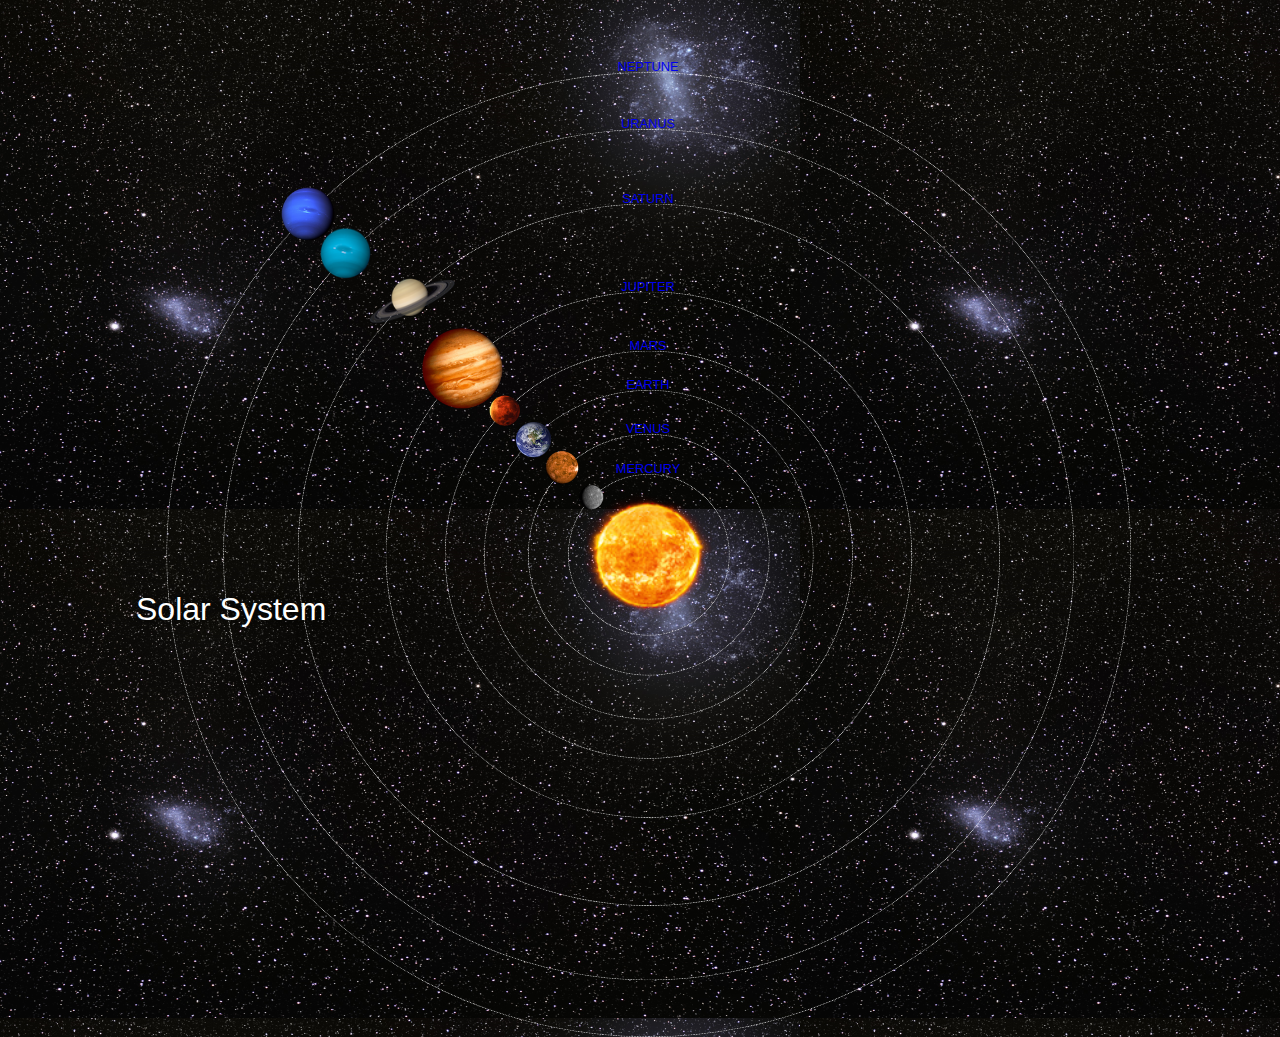
<file: index.html>
<!DOCTYPE html>
<html>
    <head>
          <title>Solar System</title>
          <link rel="stylesheet" href="style.css"/>

    </head>
    <body>
         <div id="container">
            <h1>Solar System</h1>
           <a href="sun.html" ><img src="images/sun.png" id="sun"/></a>

            <div id="neptune-orbit">
               <a href="neptune.html"> <img src="images/neptune.png" id="neptune"/></a>
            </div>
           <div id="neptune-label" class="label-box">
            <a href="neptune.html">NEPTUNE</a>
           </div>
           <div id="uranus-orbit">
            <a href="uranus.html"> <img src="images/uranus.png" id="uranus"/></a>
         </div>
        <div id="uranus-label" class="label-box">
         <a href="uranus.html">URANUS</a>
        </div>
        <div id="saturn-orbit">
            <a href="saturn.html"> <img src="images/saturn.png" id="saturn"/></a>
         </div>
        <div id="saturn-label" class="label-box">
         <a href="saturn.html">SATURN</a>
        </div>
        <div id="jupiter-orbit">
            <a href="jupiter.html"> <img src="images/jupiter.png" id="jupiter"/></a>
         </div>
        <div id="jupiter-label" class="label-box">
         <a href="jupiter.html">JUPITER</a>
        </div>
        <div id="mars-orbit">
            <a href="mars.html"> <img src="images/mars.png" id="mars"/></a>
         </div>
        <div id="mars-label" class="label-box">
         <a href="mars.html">MARS</a>
        </div>
        <div id="earth-orbit">
            <a href="earth.html"> <img src="images/earth.png" id="earth"/></a>
         </div>
        <div id="earth-label" class="label-box">
         <a href="earth.html">EARTH</a>
        </div>
        <div id="venus-orbit">
            <a href="venus.html"> <img src="images/venus.png" id="venus"/></a>
         </div>
        <div id="venus-label" class="label-box">
         <a href="venus.html">VENUS</a>
        </div>
        <div id="mercury-orbit">
            <a href="mercury.html"> <img src="images/mercury.png" id="mercury"/></a>
         </div>
        <div id="mercury-label" class="label-box">
         <a href="mercury.html">MERCURY</a>
        </div>
         </div>
    </body>
</html>
</file>
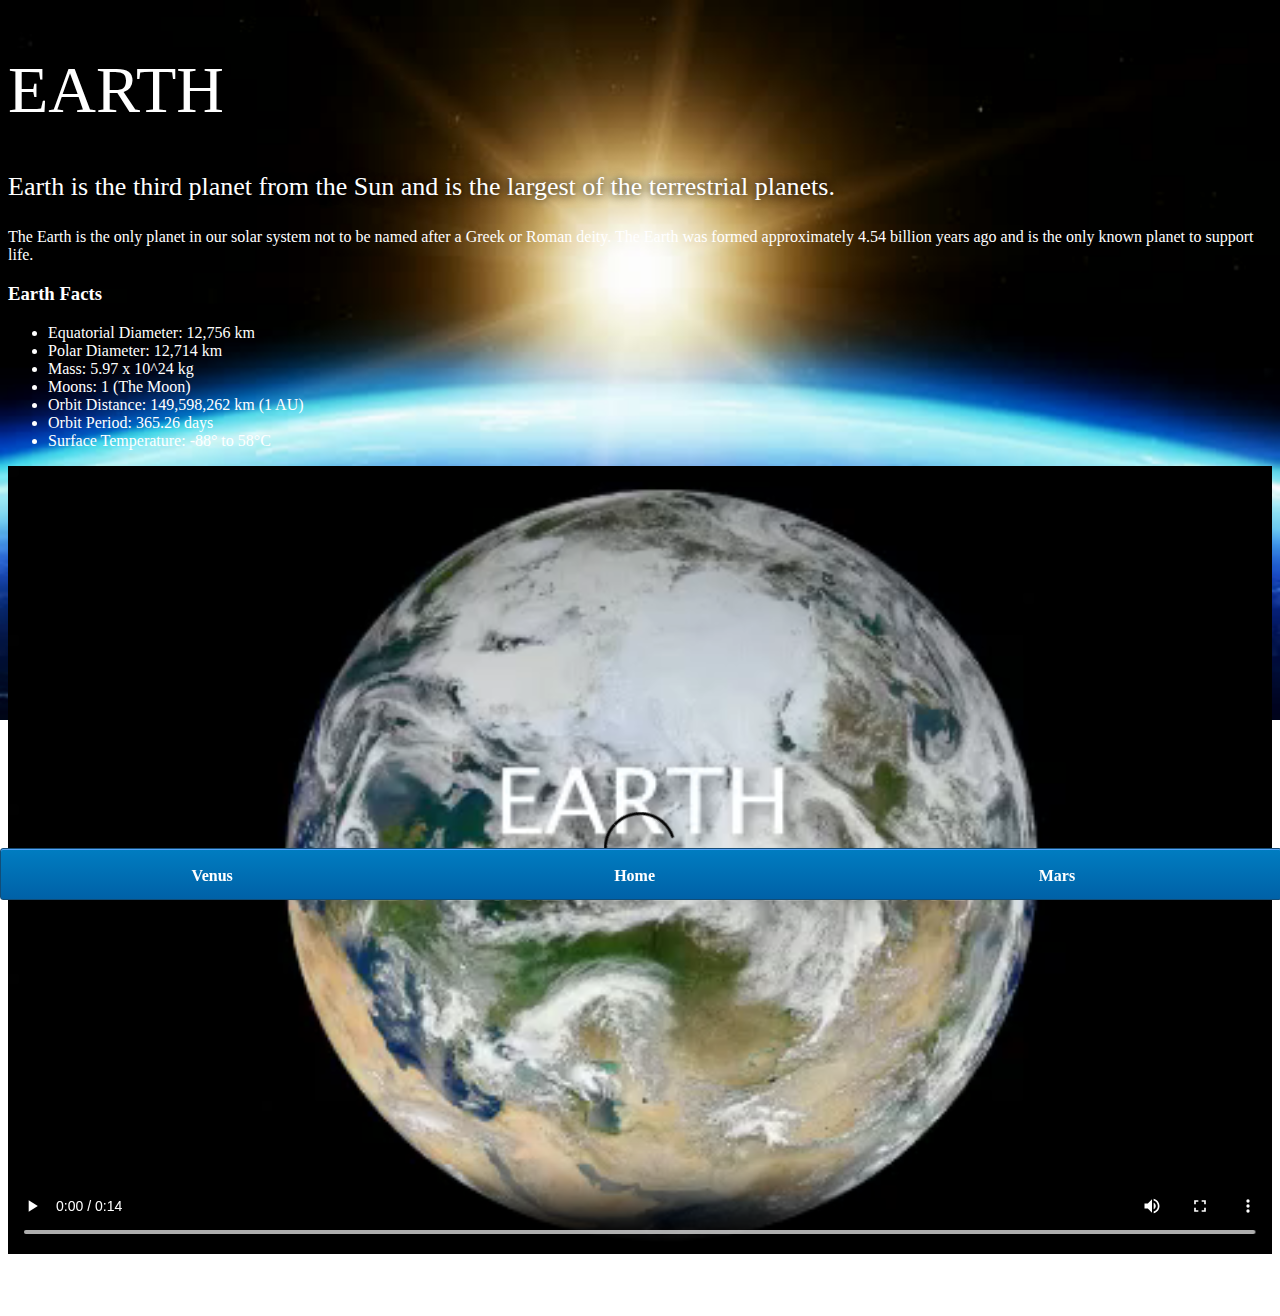
<file: earth.html>
<!DOCTYPE html>
<html>
    <head>
        <title>Solar System</title>
        <link rel="stylesheet" href="style-pages.css"/>
    </head>
    <body>
        <div id="main">
            <div id="content">
                <h1>Earth</h1>
                <p class="intro">
                    Earth is the third planet from the Sun and is the largest of the terrestrial planets. 
                </p>             

                <p>
                    The Earth is the only planet in our solar system not to be named after a Greek or Roman deity. The Earth was formed approximately 4.54 billion years ago and is the only known planet to support life.
                </p>

                <h3>Earth Facts</h3>
                <ul>
                    <li>Equatorial Diameter:	12,756 km</li>
                    <li>Polar Diameter:	12,714 km</li>
                    <li>Mass:	5.97 x 10^24 kg</li>
                    <li>Moons:	1 (The Moon)</li>
                    <li>Orbit Distance:	149,598,262 km (1 AU)</li>
                    <li>Orbit Period:	365.26 days</li>
                    <li>Surface Temperature:	-88&deg; to 58&deg;C</li>
                </ul>
                <video id="video" controls>
                    <source src="videos/earth-video.mp4" type="video/mp4">
                </video>

              
               
                 

            </div>
            <div id="tabs-bottom">
                <a href="venus.html">Venus</a>
                <a href="index.html">Home</a>
                <a href="mars.html">Mars</a>

            </div>
        </div>
    </body>
</html>
</file>
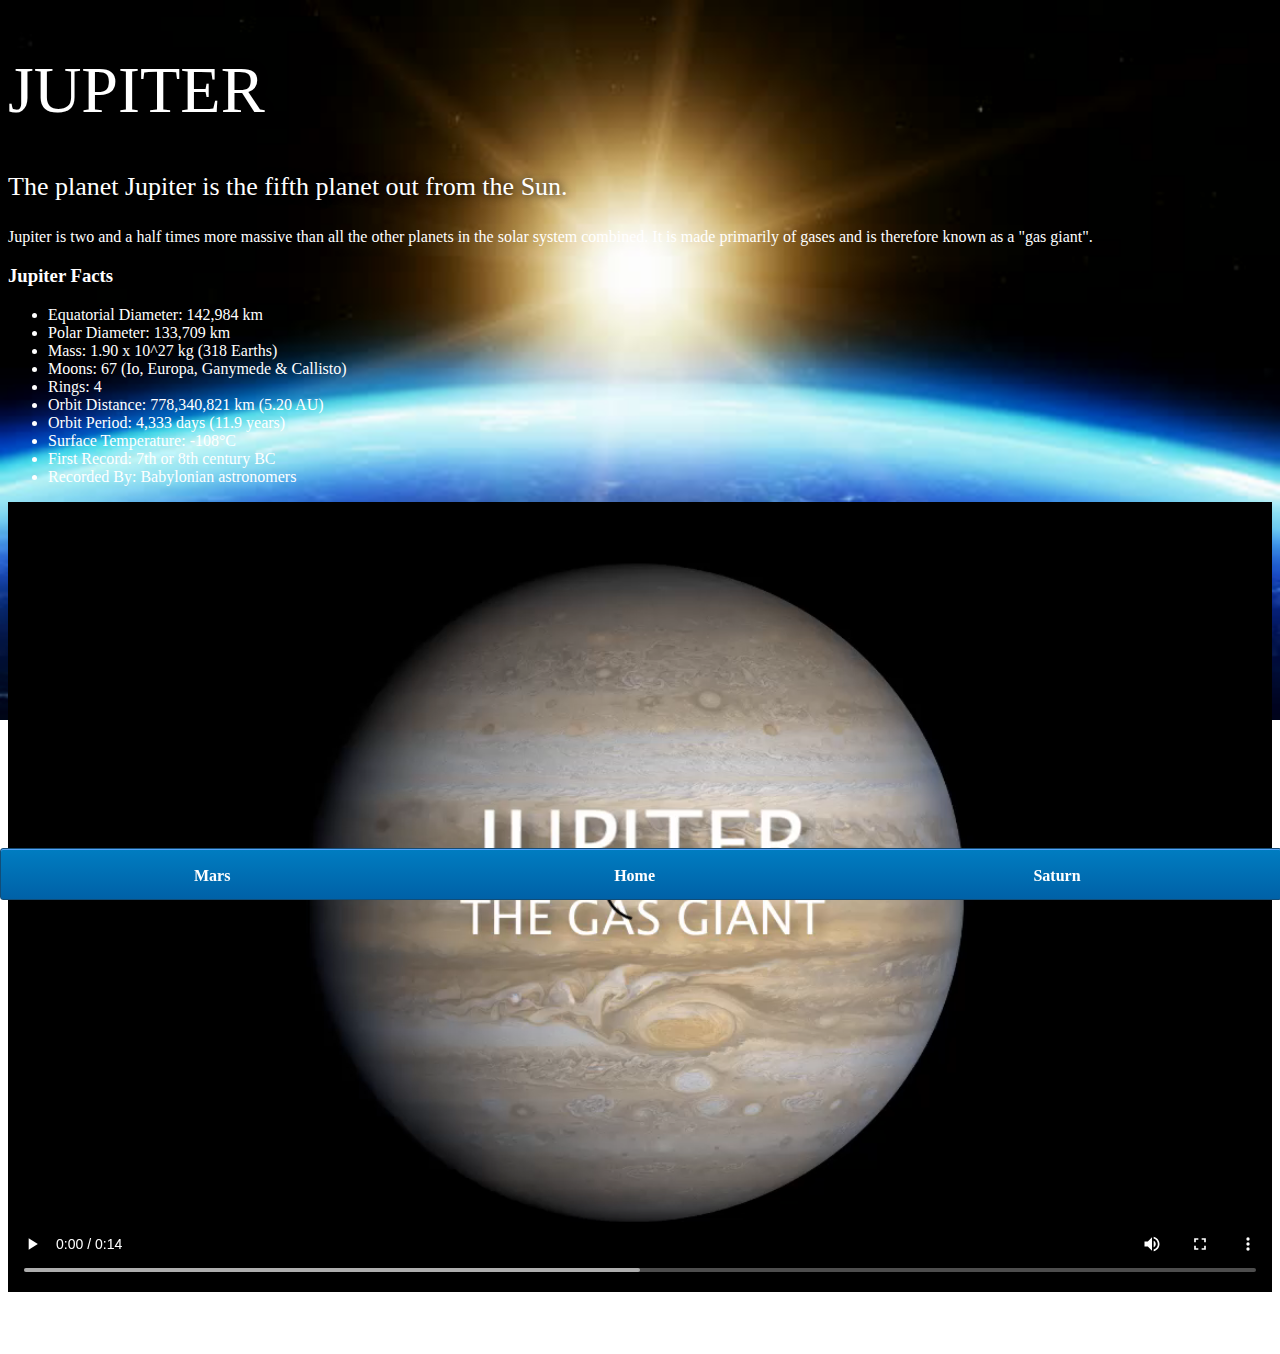
<file: jupiter.html>
<!DOCTYPE html>
<html>
    <head>
        <title>Solar System</title>
        <link rel="stylesheet" href="style-pages.css"/>
    </head>
    <body>
        <div id="main">
            <div id="content">
                <h1>Jupiter</h1>
                <p class="intro">
                    The planet Jupiter is the fifth planet out from the Sun.
                </p>             

                <p>
                    Jupiter is two and a half times more massive than all the other planets in the solar system combined. It is made primarily of gases and is therefore known as a "gas giant".
                </p>

                <h3>Jupiter Facts</h3>
                <ul>
                    <li>Equatorial Diameter:	142,984 km</li>
                    <li>Polar Diameter:	133,709 km</li>
                    <li>Mass:	1.90 x 10^27 kg (318 Earths)</li>
                    <li>Moons:	67 (Io, Europa, Ganymede & Callisto)</li>
                    <li>Rings:	4</li>
                    <li>Orbit Distance:	778,340,821 km (5.20 AU)</li>
                    <li>Orbit Period:	4,333 days (11.9 years)</li>
                    <li>Surface Temperature:	-108&deg;C</li>
                    <li>First Record:	7th or 8th century BC</li>
                    <li>Recorded By:	Babylonian astronomers</li>
                </ul>
                <video id="video" controls>
                    <source src="videos/jupiter-video.mp4" type="video/mp4">
                </video>

              
               
                 

            </div>
            <div id="tabs-bottom">
                <a href="mars.html">Mars</a>
                <a href="index.html">Home</a>
                <a href="saturn.html">Saturn</a>

            </div>
        </div>
    </body>
</html>
</file>
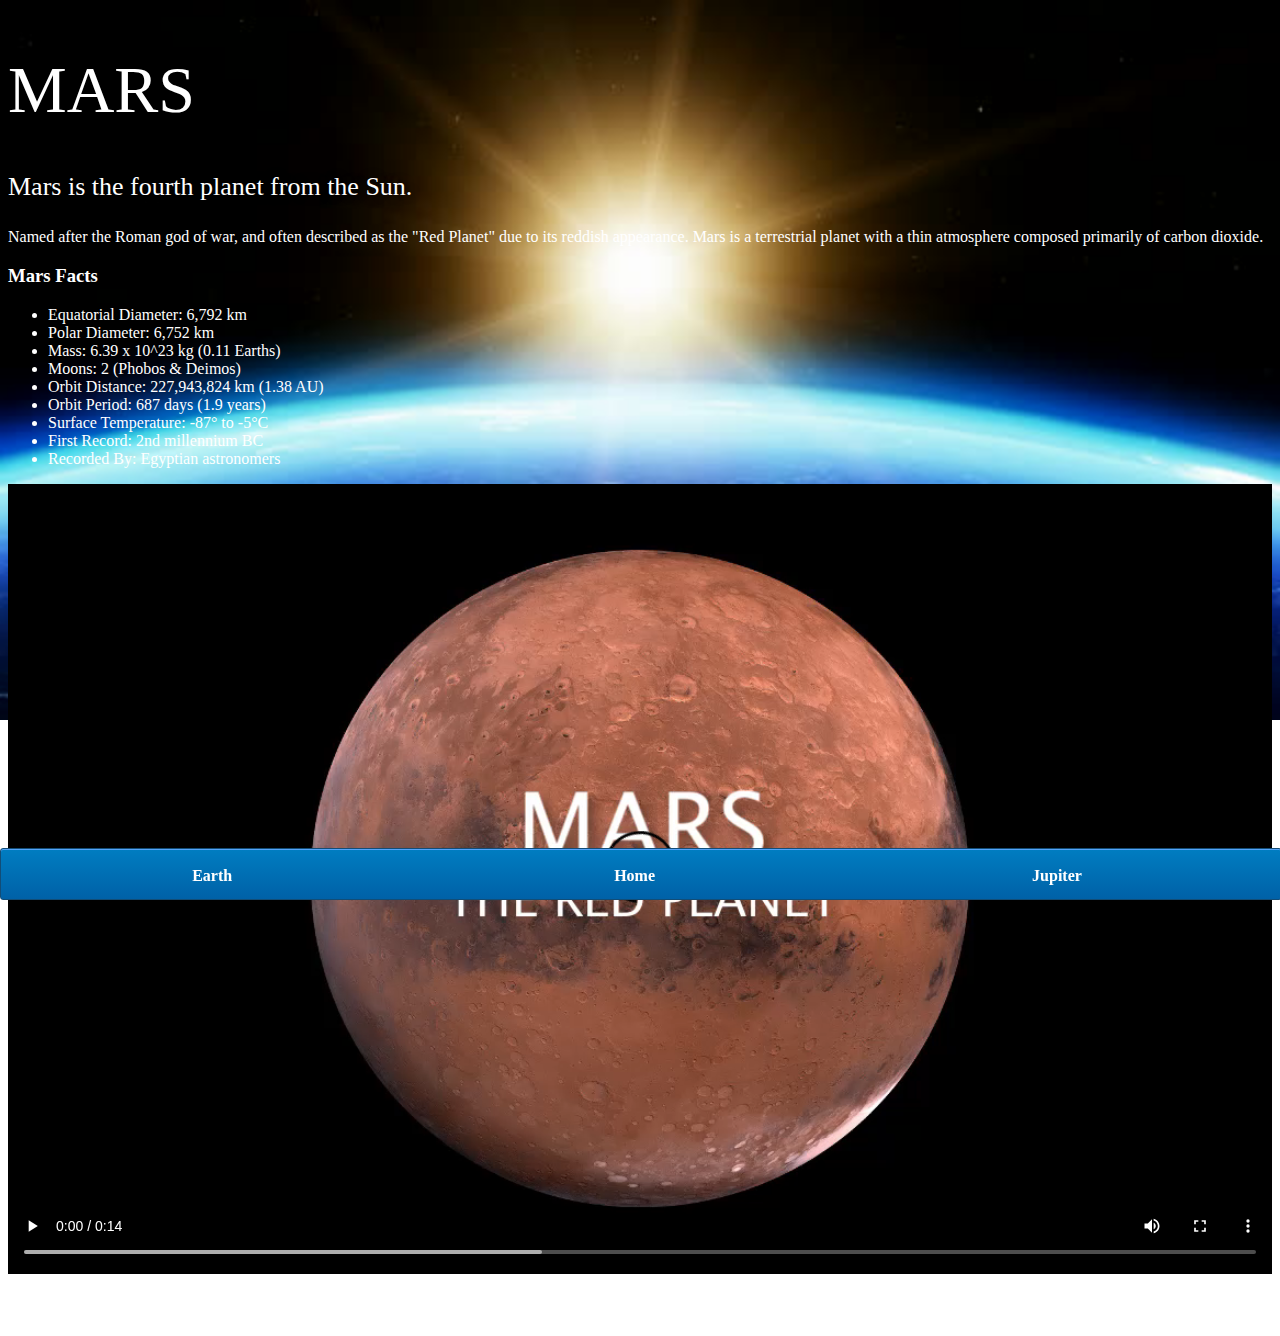
<file: mars.html>
<!DOCTYPE html>
<html>
    <head>
        <title>Solar System</title>
        <link rel="stylesheet" href="style-pages.css"/>
    </head>
    <body>
        <div id="main">
            <div id="content">
                <h1>Mars</h1>
                <p class="intro">
                    Mars is the fourth planet from the Sun.  
                </p>             

                <p>
                    Named after the Roman god of war, and often described as the "Red Planet" due to its reddish appearance. Mars is a terrestrial planet with a thin atmosphere composed primarily of carbon dioxide.
                </p>

                <h3>Mars Facts</h3>
                <ul>
                    <li>Equatorial Diameter:	6,792 km</li>
                    <li>Polar Diameter:	6,752 km</li>
                    <li>Mass:	6.39 x 10^23 kg (0.11 Earths)</li>
                    <li>Moons:	2 (Phobos & Deimos)</li>
                    <li>Orbit Distance:	227,943,824 km (1.38 AU)</li>
                    <li>Orbit Period:	687 days (1.9 years)</li>
                    <li>Surface Temperature:	-87&deg; to -5&deg;C</li>
                    <li>First Record:	2nd millennium BC</li>
                    <li>Recorded By:	Egyptian astronomers</li>
                </ul>
                <video id="video" controls>
                    <source src="videos/mars-video.mp4" type="video/mp4">
                </video>

              
               
                 

            </div>
            <div id="tabs-bottom">
                <a href="earth.html">Earth</a>
                <a href="index.html">Home</a>
                <a href="jupiter.html">Jupiter</a>

            </div>
        </div>
    </body>
</html>
</file>
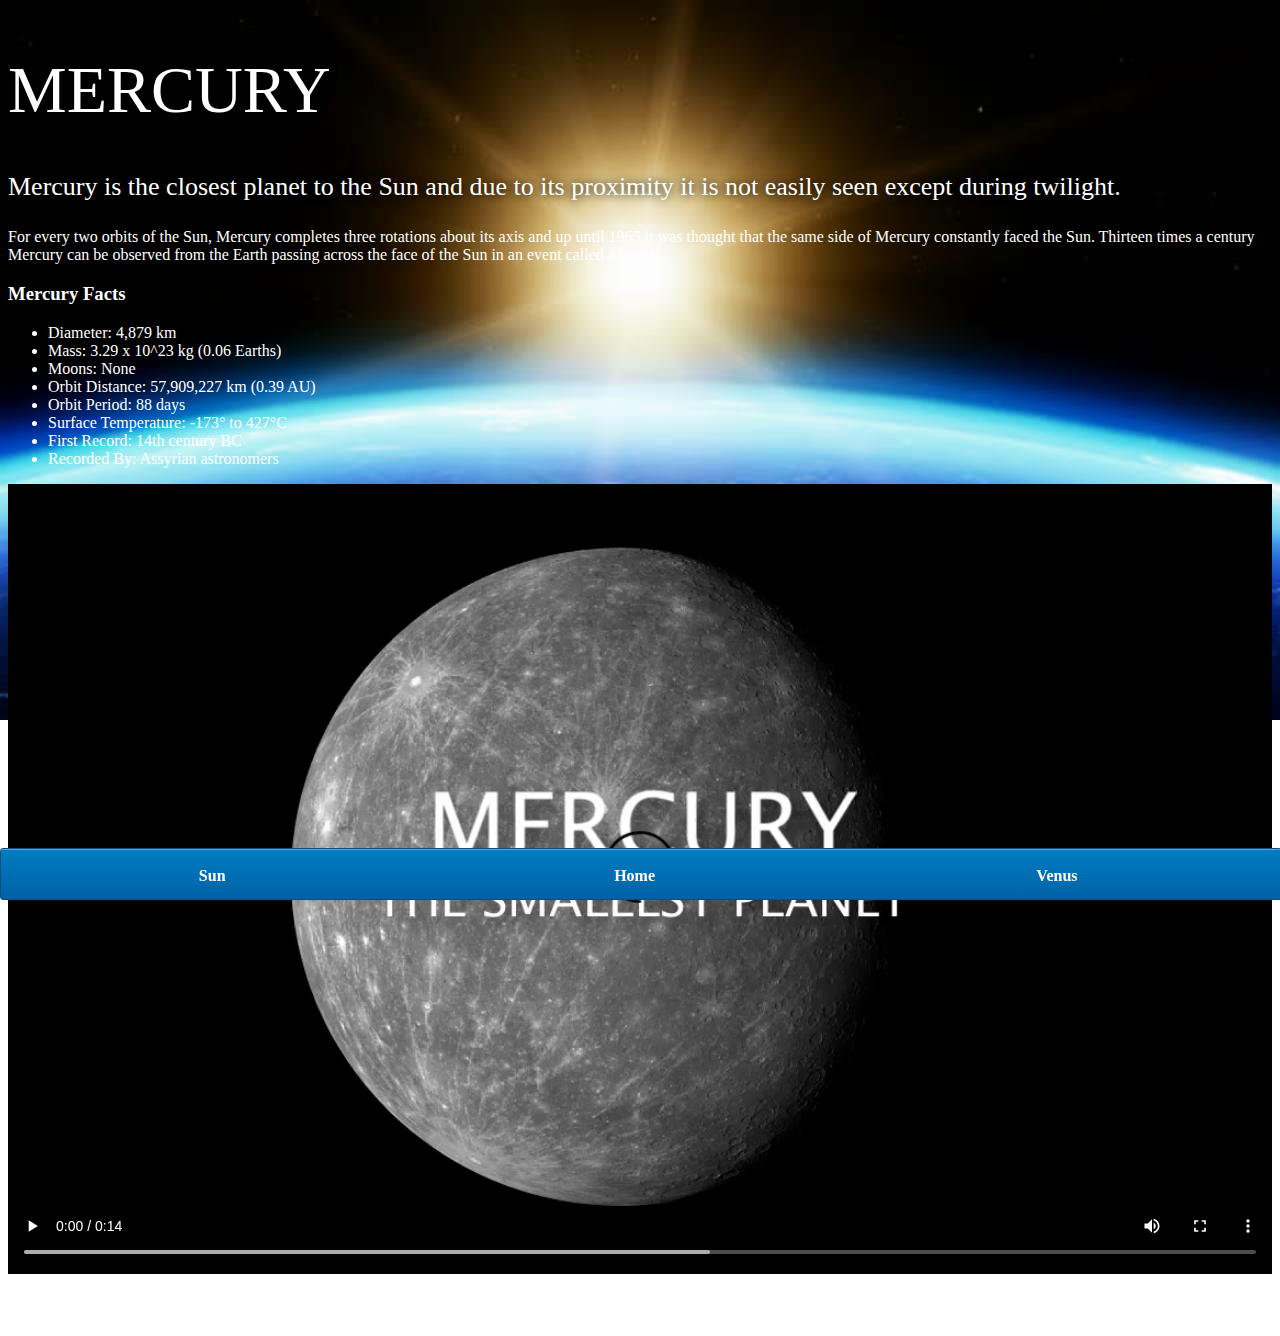
<file: mercury.html>
<!DOCTYPE html>
<html>
    <head>
        <title>Solar System</title>
        <link rel="stylesheet" href="style-pages.css"/>
    </head>
    <body>
        <div id="main">
            <div id="content">
                <h1>Mercury</h1>
                <p class="intro">
                    Mercury is the closest planet to the Sun and due to its proximity it is not easily seen except during twilight. 
                </p>             

                <p>
                    For every two orbits of the Sun, Mercury completes three rotations about its axis and up until 1965 it was thought that the same side of Mercury constantly faced the Sun. Thirteen times a century Mercury can be observed from the Earth passing across the face of the Sun in an event called a transit.
                </p>

                <h3>Mercury Facts</h3>
                <ul>
                    <li>Diameter:	4,879 km</li>
                    <li>Mass:	3.29 x 10^23 kg (0.06 Earths)</li>
                    <li>Moons:	None</li>
                    <li>Orbit Distance:	57,909,227 km (0.39 AU)</li>
                    <li>Orbit Period:	88 days</li>
                    <li>Surface Temperature:	-173&deg; to 427&deg;C</li>
                    <li>First Record:	14th century BC</li>
                    <li>Recorded By:	Assyrian astronomers</li>
                </ul>
                <video id="video" controls>
                    <source src="videos/mercury-video.mp4" type="video/mp4">
                </video>
              
               
                 

            </div>
            <div id="tabs-bottom">
                <a href="sun.html">Sun</a>
                <a href="index.html">Home</a>
                <a href="venus.html">Venus</a>

            </div>
        </div>
    </body>
</html>
</file>
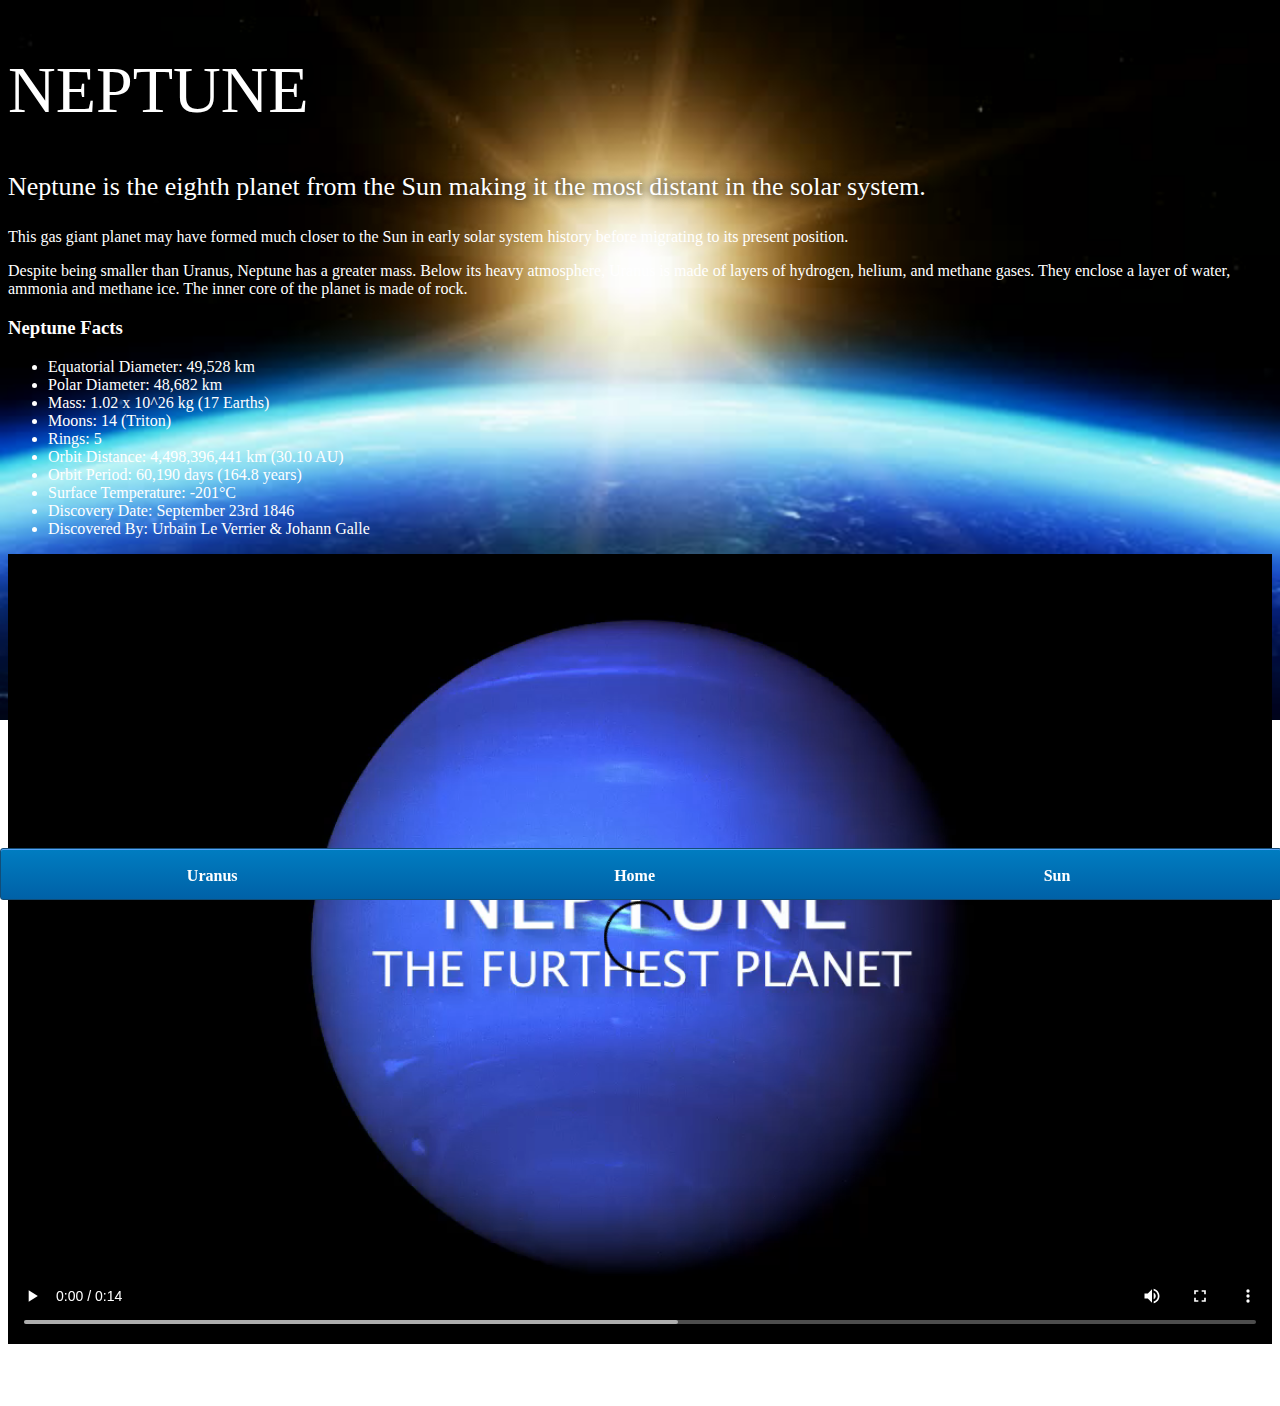
<file: neptune.html>
<!DOCTYPE html>
<html>
    <head>
        <title>Solar System</title>
        <link rel="stylesheet" href="style-pages.css"/>
    </head>
    <body>
        <div id="main">
            <div id="content">
                <h1>Neptune</h1>
                <p class="intro">
                    Neptune is the eighth planet from the Sun making it the most distant in the solar system. 
                </p>             
                <p>
                    This gas giant planet may have formed much closer to the Sun in early solar system history before migrating to its present position.</p>

                <p>Despite being smaller than Uranus, Neptune has a greater mass. Below its heavy atmosphere, Uranus is made of layers of hydrogen, helium, and methane gases. They enclose a layer of water, ammonia and methane ice. The inner core of the planet is made of rock.</p>

                <h3>Neptune Facts</h3>
                <ul>
                    <li>Equatorial Diameter:	49,528 km</li>
                    <li>Polar Diameter:	48,682 km</li>
                    <li>Mass:	1.02 x 10^26 kg (17 Earths)</li>
                    <li>Moons:	14 (Triton)</li>
                    <li>Rings:	5</li>
                    <li>Orbit Distance:	4,498,396,441 km (30.10 AU)</li>
                    <li>Orbit Period:	60,190 days (164.8 years)</li>
                    <li>Surface Temperature:	-201&deg;C</li>
                    <li>Discovery Date:	September 23rd 1846</li>
                    <li>Discovered By:	Urbain Le Verrier & Johann Galle</li>
                </ul>

                <video id="video" controls>
                    <source src="videos/neptune-video.mp4" type="video/mp4">
                </video>
              
               
                 

            </div>
            <div id="tabs-bottom">
              
                <a href="uranus.html">Uranus</a>
                <a href="index.html">Home</a>
                <a href="sun.html">Sun</a>
            </div>
        </div>
    </body>
</html>
</file>
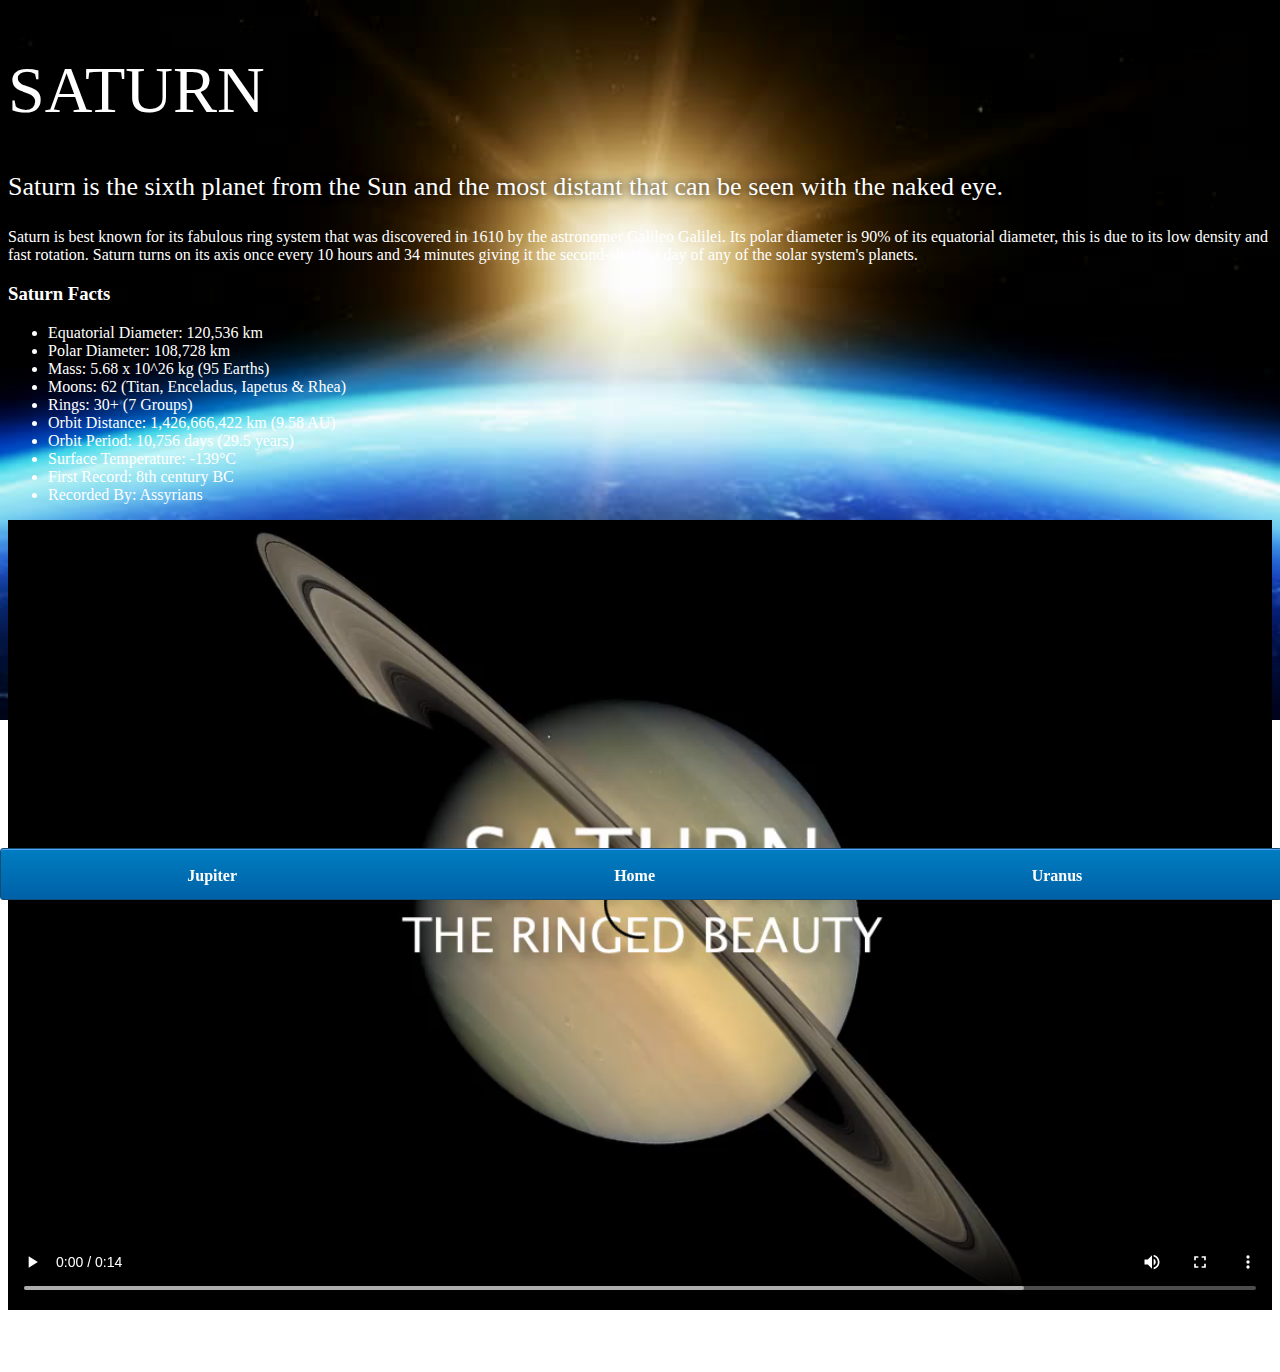
<file: saturn.html>
<!DOCTYPE html>
<html>
    <head>
        <title>Solar System</title>
        <link rel="stylesheet" href="style-pages.css"/>
    </head>
    <body>
        <div id="main">
            <div id="content">

                <h1>Saturn</h1>
                <p class="intro">
                    Saturn is the sixth planet from the Sun and the most distant that can be seen with the naked eye.
                </p>             

                <p>
                    Saturn is best known for its fabulous ring system that was discovered in 1610 by the astronomer Galileo Galilei. Its polar diameter is 90% of its equatorial diameter, this is due to its low density and fast rotation. Saturn turns on its axis once every 10 hours and 34 minutes giving it the second-shortest day of any of the solar system's planets.
                </p>

                <h3>Saturn Facts</h3>
                <ul>
                    <li>Equatorial Diameter:	120,536 km</li>
                    <li>Polar Diameter:	108,728 km</li>
                    <li>Mass:	5.68 x 10^26 kg (95 Earths)</li>
                    <li>Moons:	62 (Titan, Enceladus, Iapetus & Rhea)</li>
                    <li>Rings:	30+ (7 Groups)</li>
                    <li>Orbit Distance:	1,426,666,422 km (9.58 AU)</li>
                    <li>Orbit Period:	10,756 days (29.5 years)</li>
                    <li>Surface Temperature:	-139&deg;C</li>
                    <li>First Record:	8th century BC</li>
                    <li>Recorded By:	Assyrians</li>
                </ul>
                <video id="video" controls>
                    <source src="videos/saturn-video.mp4" type="video/mp4">
                </video>

               
                 

            </div>
            <div id="tabs-bottom">
              
                <a href="jupiter.html">Jupiter</a>
                <a href="index.html">Home</a>
                <a href="uranus.html">Uranus</a>
            </div>
        </div>
    </body>
</html>
</file>
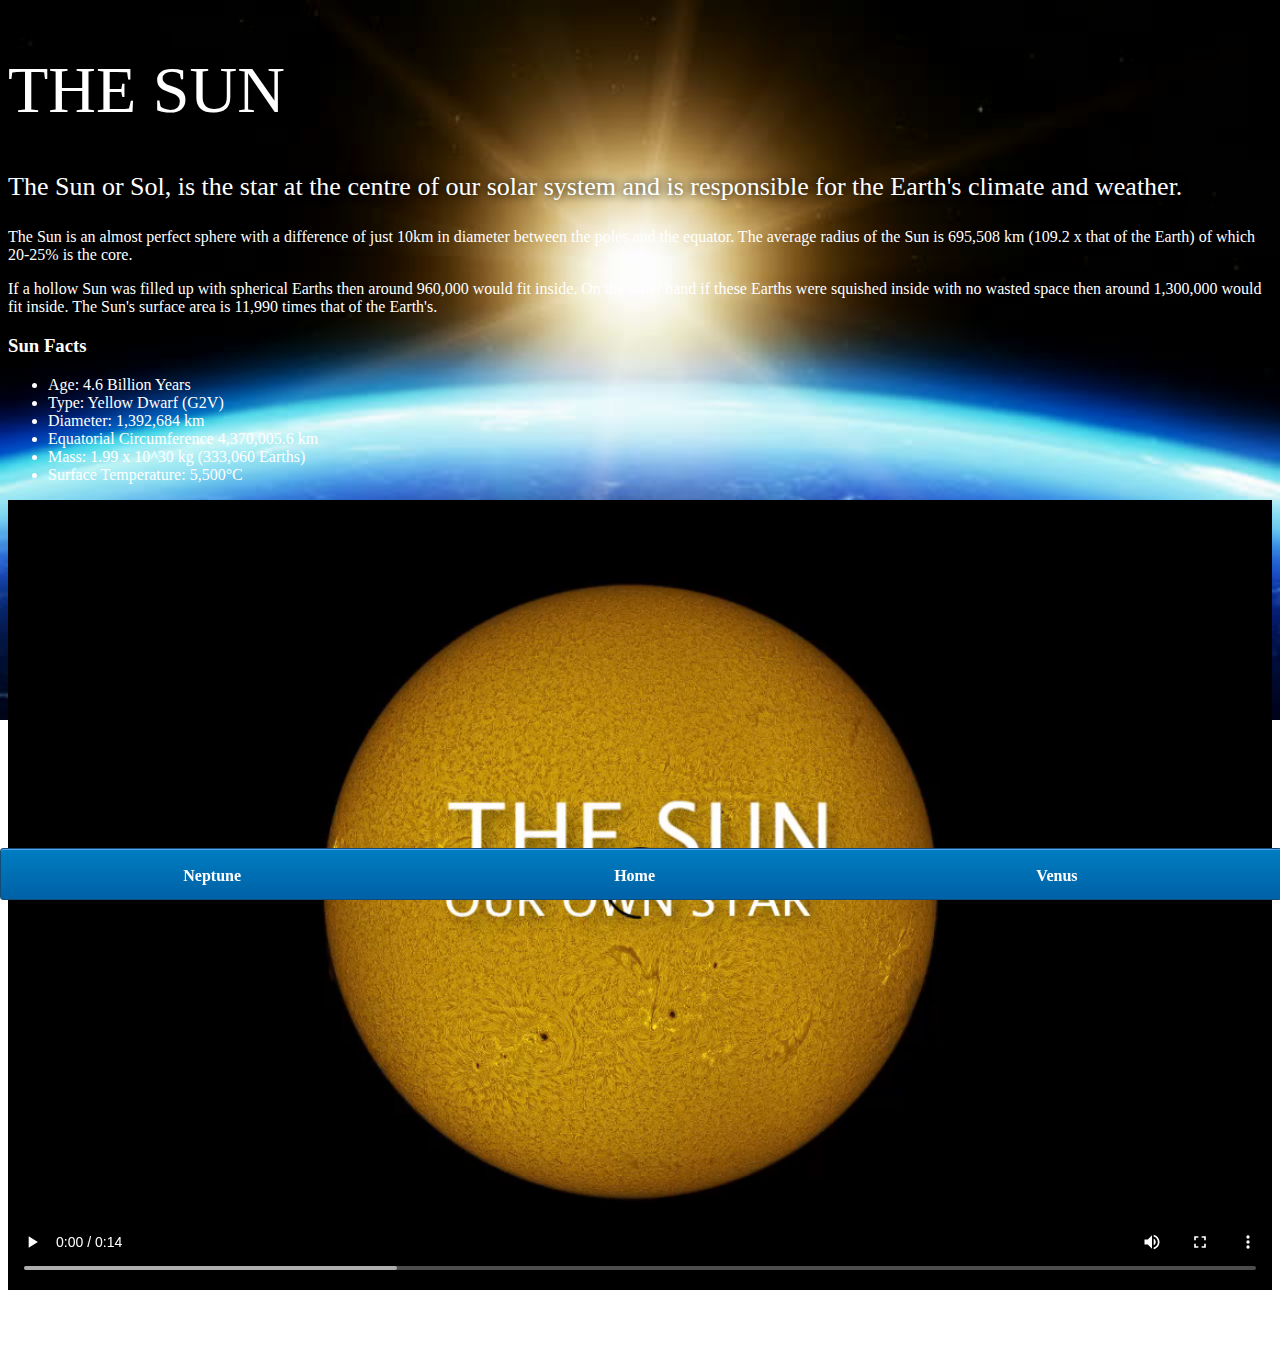
<file: sun.html>
<!DOCTYPE html>
<html>
    <head>
          <title>Solar System</title>
          <link rel="stylesheet" href="style-pages.css"/>

    </head>
    <body>
         <div id="main">
              <div id="content">
                <h1>The Sun</h1>
                <p class="intro">
                    The Sun or Sol, is the star at the centre of our solar system and is responsible for the Earth's climate and weather. 
                </p>             

                <p>
                    The Sun is an almost perfect sphere with a difference of just 10km in diameter between the poles and the equator. The average radius of the Sun is 695,508 km (109.2 x that of the Earth) of which 20-25% is the core.
                </p>
                <p>
                    If a hollow Sun was filled up with spherical Earths then around 960,000 would fit inside. On the other hand if these Earths were squished inside with no wasted space then around 1,300,000 would fit inside. The Sun's surface area is 11,990 times that of the Earth's.
                </p>

                <h3>Sun Facts</h3>
                <ul>
                    <li>Age:	4.6 Billion Years</li>
                    <li>Type:	Yellow Dwarf (G2V)</li>
                    <li>Diameter:	1,392,684 km</li>
                    <li>Equatorial Circumference	4,370,005.6 km</li>
                    <li>Mass:	1.99 x 10^30 kg (333,060 Earths)</li>
                    <li>Surface Temperature:	5,500°C</li>
        
                </ul>
                  <video id="video" controls>
                    <source src="videos/sun-video.mp4" type="video/mp4">
                  </video>
              </div>
              <div id="tabs-bottom">

                <a href="neptune.html">Neptune</a>
                <a href="index.html">Home</a>
                <a href="venus.html">Venus</a>
                

              </div>


         </div>
        
    </body>
</html>
</file>
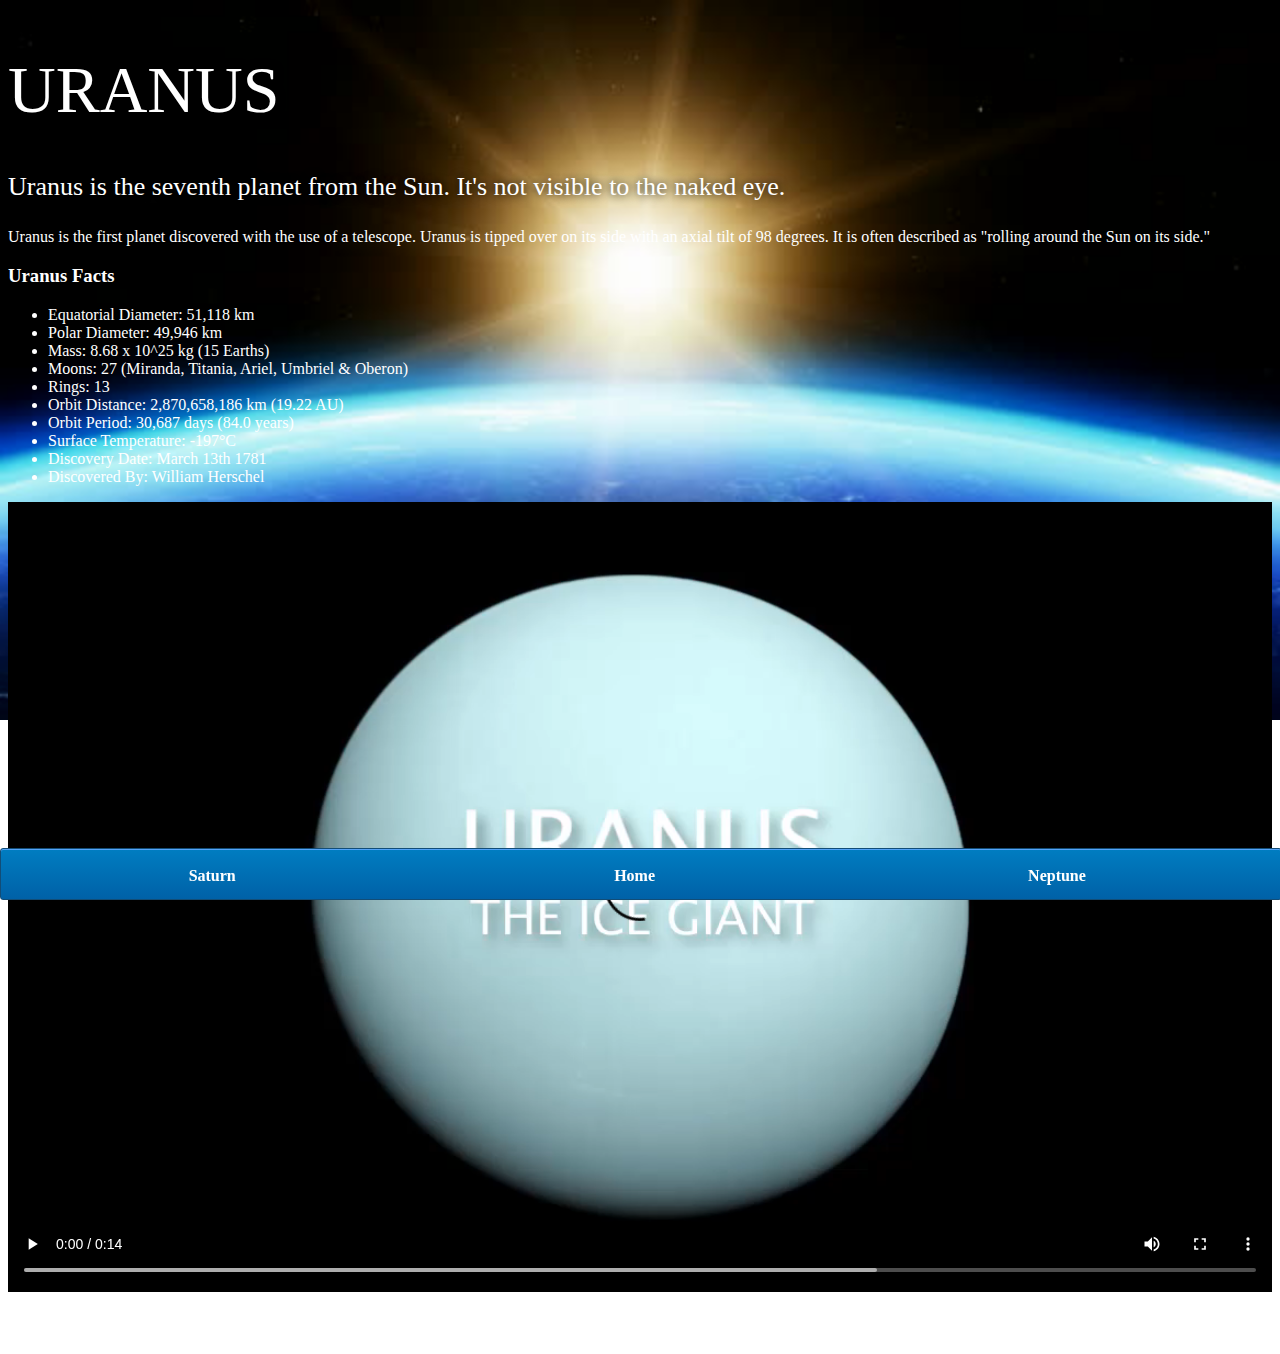
<file: uranus.html>
<!DOCTYPE html>
<html>
    <head>
        <title>Solar System</title>
        <link rel="stylesheet" href="style-pages.css"/>
    </head>
    <body>
        <div id="main">
            <div id="content">

                <h1>Uranus</h1>
                <p class="intro">
                    Uranus is the seventh planet from the Sun. It's not visible to the naked eye.
                </p>             

                <p>
                    Uranus is the first planet discovered with the use of a telescope. Uranus is tipped over on its side with an axial tilt of 98 degrees. It is often described as "rolling around the Sun on its side."
                </p>

                <h3>Uranus Facts</h3>
                <ul>
                    <li>Equatorial Diameter:	51,118 km</li>
                    <li>Polar Diameter:	49,946 km</li>
                    <li>Mass:	8.68 x 10^25 kg (15 Earths)</li>
                    <li>Moons:	27 (Miranda, Titania, Ariel, Umbriel & Oberon)</li>
                    <li>Rings:	13</li>
                    <li>Orbit Distance:	2,870,658,186 km (19.22 AU)</li>
                    <li>Orbit Period:	30,687 days (84.0 years)</li>
                    <li>Surface Temperature:	-197&deg;C</li>
                    <li>Discovery Date:	March 13th 1781</li>
                    <li>Discovered By:	William Herschel</li>
                </ul>
                <video id="video" controls>
                    <source src="videos/uranus-video.mp4" type="video/mp4">
                </video>

               
                 

            </div>
            <div id="tabs-bottom">
              
                <a href="saturn.html">Saturn</a>
                <a href="index.html">Home</a>
                <a href="neptune.html">Neptune</a>
            </div>
        </div>
    </body>
</html>
</file>
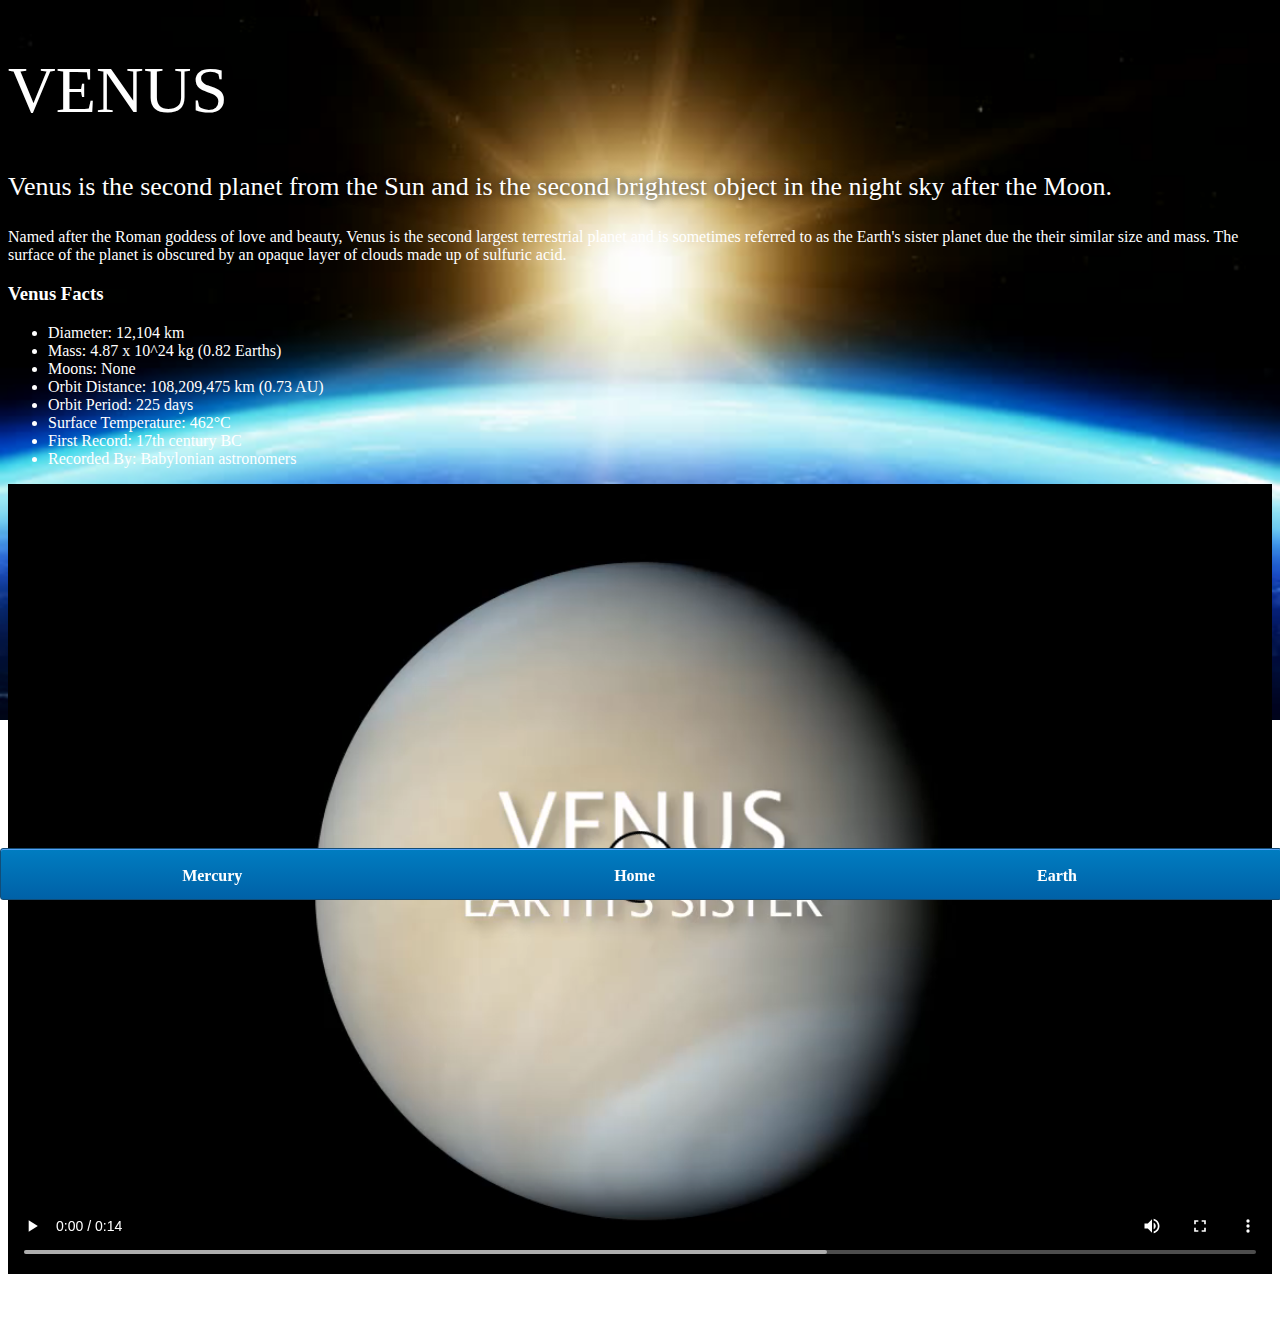
<file: venus.html>
<!DOCTYPE html>
<html>
    <head>
        <title>Solar System</title>
        <link rel="stylesheet" href="style-pages.css"/>
    </head>
    <body>
        <div id="main">
            <div id="content">
                <h1>Venus</h1>
                <p class="intro">
                    Venus is the second planet from the Sun and is the second brightest object in the night sky after the Moon. 
                </p>             

                <p>
                    Named after the Roman goddess of love and beauty, Venus is the second largest terrestrial planet and is sometimes referred to as the Earth's sister planet due the their similar size and mass. The surface of the planet is obscured by an opaque layer of clouds made up of sulfuric acid.
                </p>

                <h3>Venus Facts</h3>
                <ul>
                    <li>Diameter:	12,104 km</li>
                    <li>Mass:	4.87 x 10^24 kg (0.82 Earths)</li>
                    <li>Moons:	None</li>
                    <li>Orbit Distance:	108,209,475 km (0.73 AU)</li>
                    <li>Orbit Period:	225 days</li>
                    <li>Surface Temperature:	462&deg;C</li>
                    <li>First Record:	17th century BC</li>
                    <li>Recorded By:	Babylonian astronomers</li>
                </ul>
                <video id="video" controls>
                    <source src="videos/venus-video.mp4" type="video/mp4">
                </video>

              
               
                 

            </div>
            <div id="tabs-bottom">
                <a href="mercury.html">Mercury</a>
                <a href="index.html">Home</a>
                <a href="earth.html">Earth</a>

            </div>
        </div>
    </body>
</html>
</file>
<file: style.css>
body{

    width: 100%;
    height: 100%;
    background: url('images/space.png');
    overflow: hidden;
}

h1{
    font-family: sans-serif;
    font-weight: 100;
    font-size: 40px;
    text-shadow: 0 0 10px #000000;
    color: white;
}

/*=====================================SUN========================================*/

#sun{
    position: absolute;
    z-index: 1000;
    width: 160px;
    bottom: 10px;
    left: 50%;
    margin-left: -80px;
}

/*===================================NEPTUNE========================================*/

#neptune{
    width: 66px;
    height: 66px;
    margin: 143px;
    z-index: 1000;
    animation: spin-right 8s linear infinite;
    -webkit-animation: spin-right 8s linear infinite;

}

#neptune-orbit{
       position: absolute;
       width: 1204px;
       height: 1204px;
       bottom: -512px;
       left: 50%;
       margin-left: -602px;
       border: 1px dotted white;
       border-radius: 50%;
       animation: spin-left 14s linear infinite;
       -webkit-animation: spin-left 14s linear infinite;
}

#neptune-label{

    bottom: 692px;
}

/*===================================URANUS========================================*/

#uranus{
    width: 66px;
    height: 66px;
    margin: 120px;
    z-index: 1000;
    animation: spin-right 8s linear infinite;
    -webkit-animation: spin-right 8s linear infinite;

}

#uranus-orbit{
       position: absolute;
       width: 1062px;
       height: 1062px;
       bottom: -441px;
       left: 50%;
       margin-left: -531px;
       border: 1px dotted white;
       border-radius: 50%;
       animation: spin-left 15s linear infinite;
       -webkit-animation: spin-left 15s linear infinite;
}

#uranus-label{

    bottom: 620px;
}

/*===================================SATURN========================================*/

#saturn{
    width: 110px;
    margin: 85px;
    z-index: 1000;
    animation: spin-right 13s linear infinite;
    -webkit-animation: spin-right 13s linear infinite;

}

#saturn-orbit{
       position: absolute;
       width: 876px;
       height: 876px;
       bottom: -348px;
       left: 50%;
       margin-left: -438px;
       border: 1px dotted white;
       border-radius: 50%;
       animation: spin-left 13s linear infinite;
       -webkit-animation: spin-left 13s linear infinite;
}

#saturn-label{

    bottom: 527px;
}

/*===================================JUPITER========================================*/

#jupiter{
    width: 100px;
    height: 100px;
    margin: 45px;
    z-index: 1000;
    animation: spin-right 10s linear infinite;
    -webkit-animation: spin-right 10s linear infinite;

}

#jupiter-orbit{
       position: absolute;
       width: 656px;
       height: 656px;
       bottom: -238px;
       left: 50%;
       margin-left: -328px;
       border: 1px dotted white;
       border-radius: 50%;
       animation: spin-left 10s linear infinite;
       -webkit-animation: spin-left 10s linear infinite;
}

#jupiter-label{

    bottom: 417px;
}

/*===================================MARS========================================*/

#mars{
    width: 38px;
    height: 38px;
    margin: 55px;
    z-index: 1000;
    animation: spin-right 3s linear infinite;
    -webkit-animation: spin-right 3s linear infinite;

}

#mars-orbit{
       position: absolute;
       width: 508px;
       height: 508px;
       bottom: -164px;
       left: 50%;
       margin-left: -254px;
       border: 1px dotted white;
       border-radius: 50%;
       animation: spin-left 4s linear infinite;
       -webkit-animation: spin-left 4s linear infinite;
}

#mars-label{

    bottom: 343px;
}

/*===================================EARTH========================================*/

#earth{
    width: 50px;
    height: 50px;
    margin: 36px;
    z-index: 1000;
    animation: spin-right 3s linear infinite;
    -webkit-animation: spin-right 3s linear infinite;

}

#earth-orbit{
       position: absolute;
       width: 410px;
       height: 410px;
       bottom: -115px;
       left: 50%;
       margin-left: -205px;
       border: 1px dotted white;
       border-radius: 50%;
       animation: spin-left 5s linear infinite;
       -webkit-animation: spin-left 5s linear infinite;
}

#earth-label{

    bottom: 294px;
}

/*===================================VENUS========================================*/

#venus{
    width: 50px;
    height: 50px;
    margin: 16px;
    z-index: 1000;

}

#venus-orbit{
       position: absolute;
       width: 300px;
       height: 300px;
       bottom: -60px;
       left: 50%;
       margin-left: -150px;
       border: 1px dotted white;
       border-radius: 50%;
       animation: spin-left 4ss linear infinite;
       -webkit-animation: spin-left 4s linear infinite;
}

#venus-label{

    bottom: 239px;
}

/*===================================MERCURY========================================*/

#mercury{
    width: 40px;
    height: 40px;
    margin: 8px;
    z-index: 1000;

}

#mercury-orbit{
       position: absolute;
       z-index: 1;
       width: 200px;
       height: 200px;
       bottom: -10px;
       left: 50%;
       margin-left: -100px;
       border: 1px dotted white;
       border-radius: 50%;
       animation: spin-left 2s linear infinite;
       -webkit-animation: spin-left 2s linear infinite;
}

#mercury-label{

    bottom: 189px;
}
/*=================================PLEASE REMOVE========================================*/

#container{
    transform: scale(0.8, 0.8) translate( 0,700px);
}


/*=================================LABEL BOX========================================*/

.label-box{
    position: absolute;
    width: 150px;
    left: 50%;
    margin-left: -75px;
    text-align: center;
    color: white;
    font-weight: 100;
    font-family: sans-serif;

}

.label-box a{

    text-decoration: none;
    padding: 0;
    margin: 0;
}

.label-box a:visited{
  color: white;
}

/*===================================ANIMATION========================================*/

@keyframes spin-left{
    100%{
    
            transform: rotate(-360deg);
            -webkit-transform: rotate(-360deg);
    }
}

@keyframes spin-right{
    100%{
        transform: rotate(360deg);
        -webkit-transform: rotate(360deg);
    }
}
</file>
<file: style-pages.css>
body{
    margin: 0;
    padding: 0;
    width: 100%
    background-color: #000020;
    font-family:san-serif;
    background-image: url('images/earth-sunrise.jpg');
    background-repeat: no-repeat;
    background-size:100%;
    color: #ffffff;
}

h1{
    font-weight: 100;
    font-size: 66px;
    text-shadow: 0 0 10px #000000;
    text-transform: uppercase;

}

p.intro{
    font-size: 26px;
    font-weight: 200;
    text-shadow: 0 0 10px #000000 ;

}

#content{
    margin-bottom: 50px;
    padding: 8px;
}

#video{
    width: 100%;
}

/*=====================================BOTTOM-TABS=======================================*/

#tabs-bottom{
    position: fixed;
    bottom: 0;
    left: 0;
    z-index: 500;
    display: inline-block;
    width: 100%;
    height: 50px;

    box-shadow: inset 0px 1px 0px 0px #54a3f7 ;
    background: linear-gradient(#007dc1, #0061a7);
    border-radius: 3px; 
    border: 1px solid #124d77;
}

#tabs-bottom a{

    float: left;
    display: block;
    width: 33%;
    height: 35px;
    font-weight: 700;
    color: white;
    text-align: center;
    text-decoration: none;
    text-shadow: 0px 1px 0px #1545682 ;
    padding-top: 18px;
}
</file>
